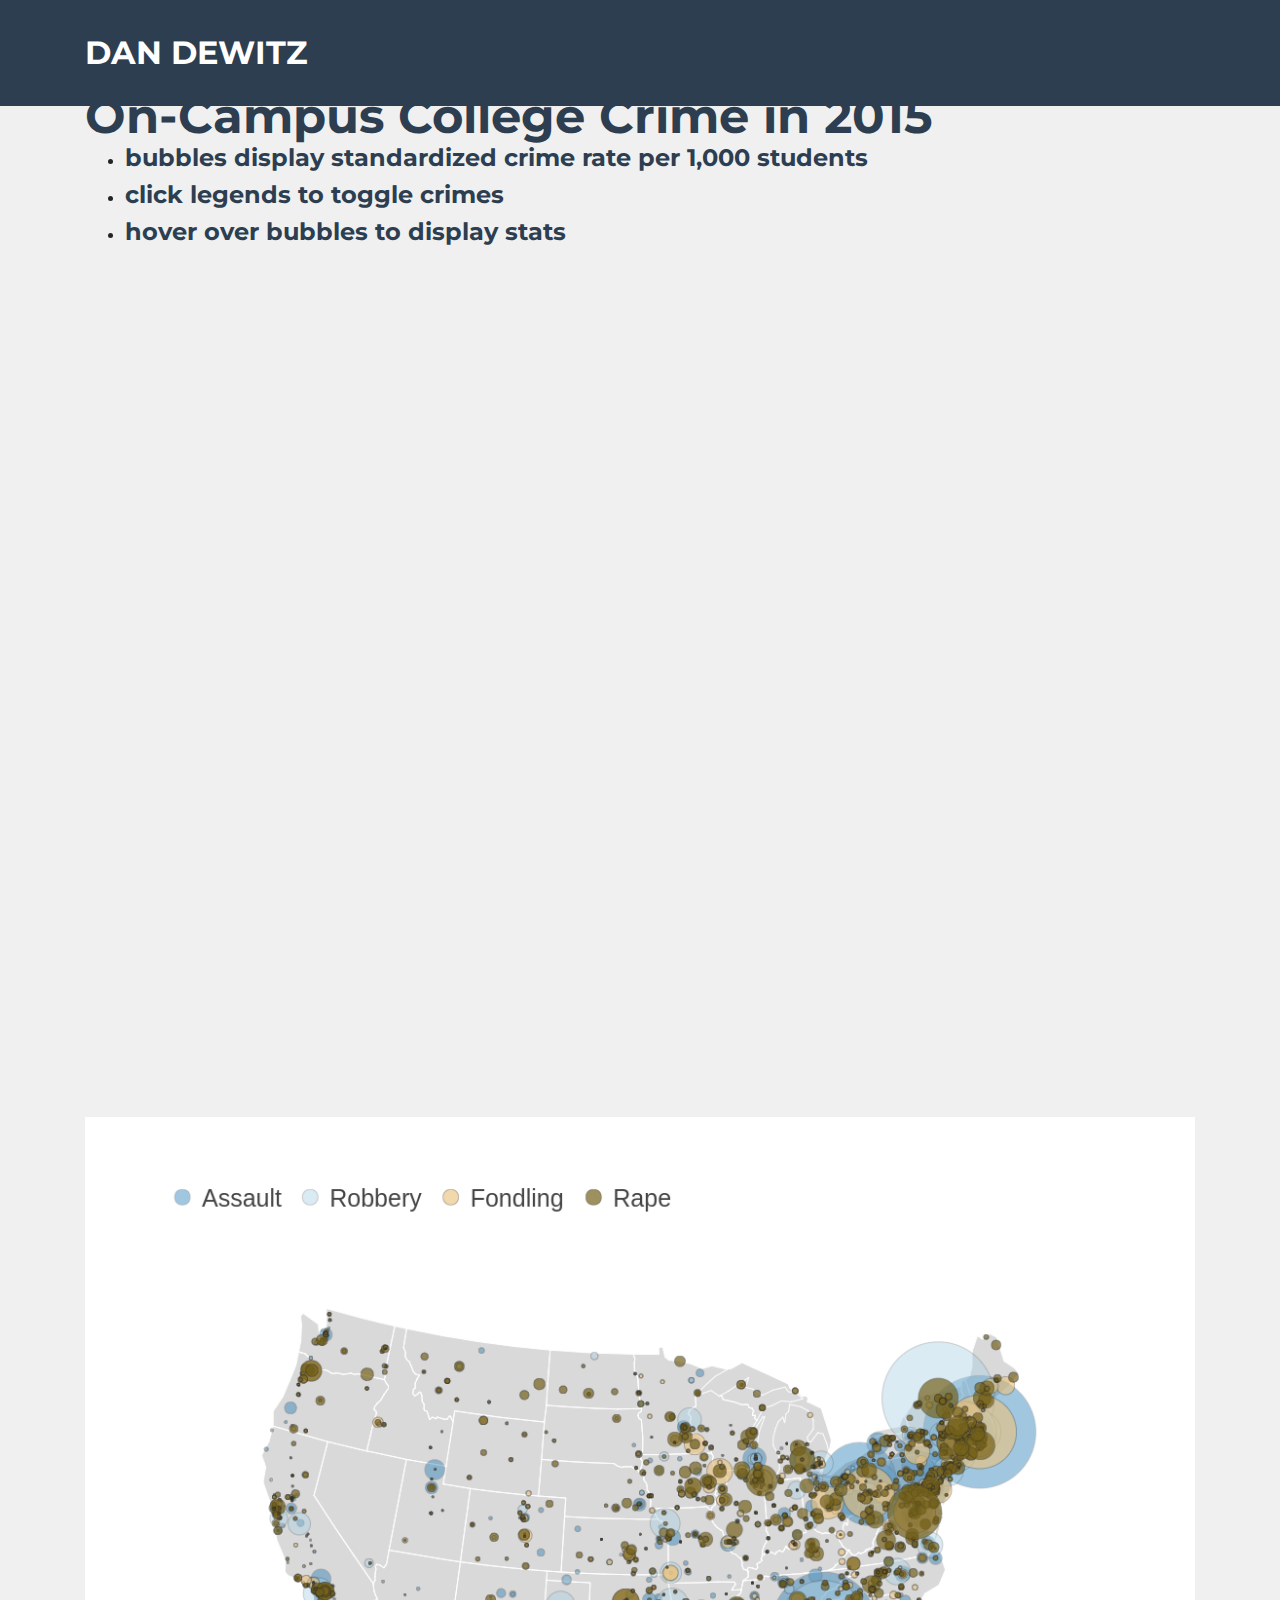
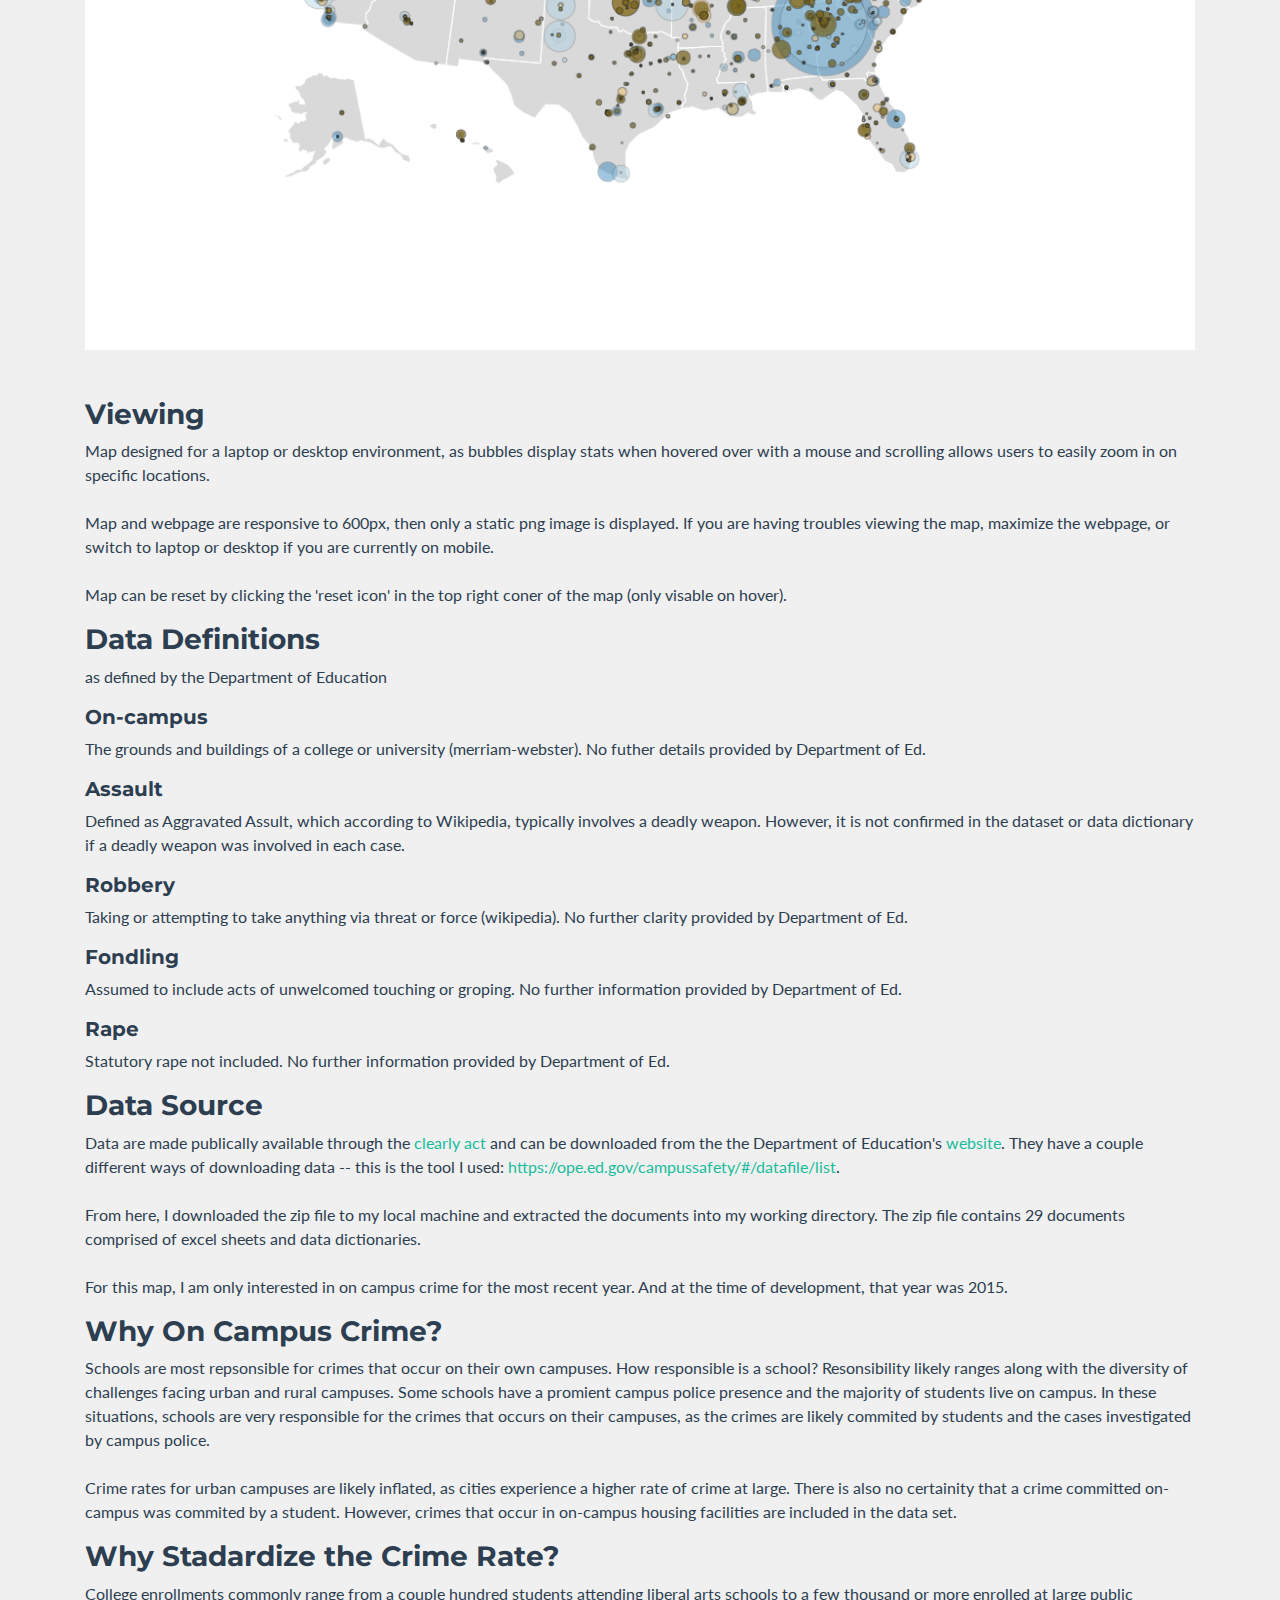
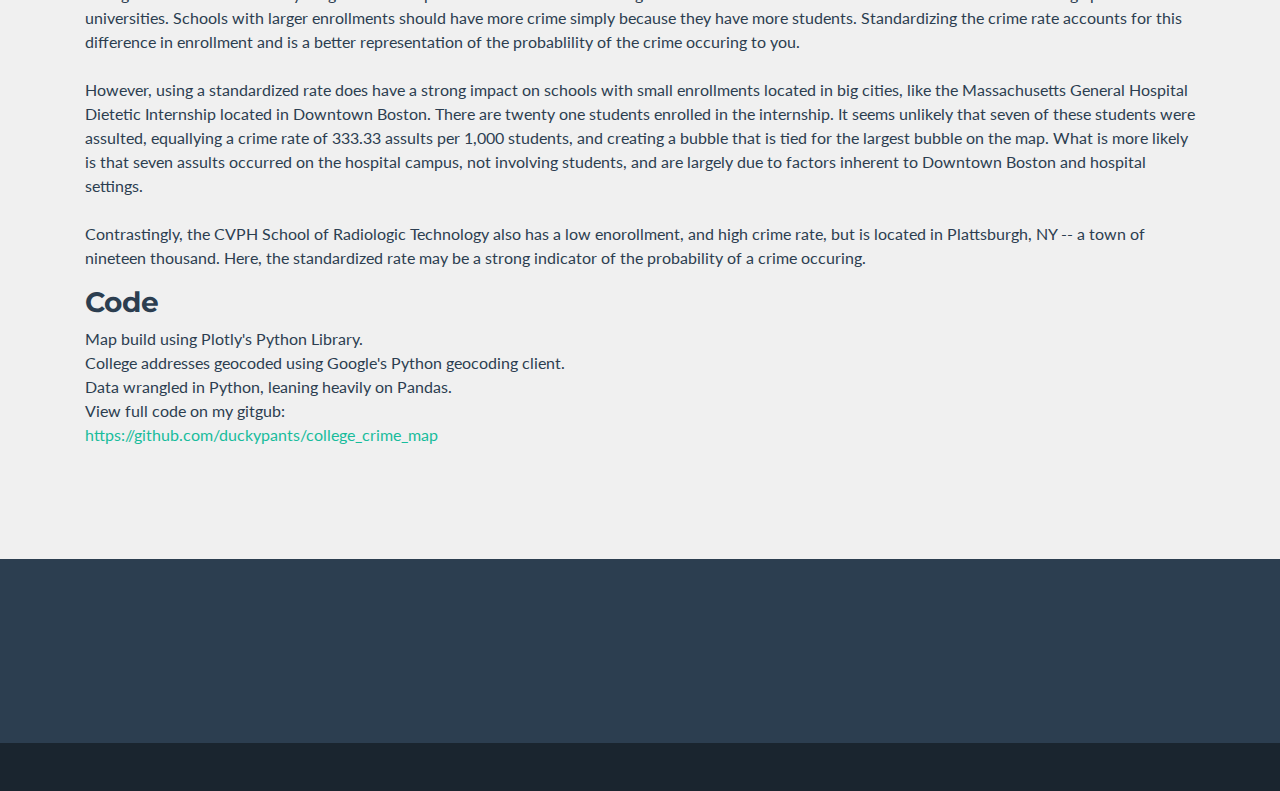
<file: map_page.html>
<!DOCTYPE html>
<html lang="en">

  <head>

    <meta charset="utf-8">
    <meta name="viewport" content="width=device-width, initial-scale=1, shrink-to-fit=no">
    <meta name="description" content="">
    <meta name="author" content="">

    <title>Crime Map - Danny DeWitz</title>

    <!-- Bootstrap core CSS -->
    <link href="vendor/bootstrap/css/bootstrap.min.css" rel="stylesheet">

    <!-- Custom fonts for this template -->
    <link href="vendor/font-awesome/css/font-awesome.min.css" rel="stylesheet" type="text/css">
    <link href="https://fonts.googleapis.com/css?family=Montserrat:400,700" rel="stylesheet" type="text/css">
    <link href="https://fonts.googleapis.com/css?family=Lato:400,700,400italic,700italic" rel="stylesheet" type="text/css">

    <!-- Plugin CSS -->
    <link href="vendor/magnific-popup/magnific-popup.css" rel="stylesheet" type="text/css">

    <!-- Custom styles for this template -->
    <link href="css/freelancer.min.css" rel="stylesheet">
    <link href="css/freelancer.css" rel="stylesheet">

  </head>

  <body id="page-top">

    <!-- Navigation -->
    <nav class="navbar navbar-expand-lg bg-secondary fixed-top text-uppercase" id="mainNav">
      <div class="container">
        <a class="navbar-brand js-scroll-trigger" href="index.html">Dan DeWitz</a>
        <!-- <button class="navbar-toggler navbar-toggler-right text-uppercase bg-primary text-white rounded" type="button" data-toggle="collapse" data-target="#navbarResponsive" aria-controls="navbarResponsive" aria-expanded="false" aria-label="Toggle navigation">
          Menu
          <i class="fa fa-bars"></i>
        </button> -->
        <div class="collapse navbar-collapse" id="navbarResponsive">
          <ul class="navbar-nav ml-auto">
            <!-- <li class="nav-item mx-0 mx-lg-1">
              <a class="nav-link py-3 px-0 px-lg-3 rounded js-scroll-trigger" href="#portfolio">Portfolio</a>
            </li> -->
            <!-- <li class="nav-item mx-0 mx-lg-1">
              <a class="nav-link py-3 px-0 px-lg-3 rounded js-scroll-trigger" href="#about">About</a>
            </li>
            <li class="nav-item mx-0 mx-lg-1">
              <a class="nav-link py-3 px-0 px-lg-3 rounded js-scroll-trigger" href="#contact">Contact</a>
            </li> -->
          </ul>
        </div>
      </div>
    </nav>


    <!-- Map Section -->
    <section class="bg-primary text-black mb-0" id="about">
      <div class="container">

        <div class="row tittle-buffer tittle-topper">
          <div class="col-lg-12 ml-auto">
            <h2 class="text-left text-secondary">On-Campus College Crime in 2015</h2>
          </div>
        </div>

        <div class="row tittle-buffer">
          <div class="col-lg-12 ml-auto">
            <ul>
              <li>
                <h4 class="text-left text-secondary">bubbles display standardized crime rate per 1,000 students</h2>
              </li>
              <li>
                <h4 class="text-left text-secondary">click legends to toggle crimes</h2>
              </li>
              <li>
                <h4 class="text-left text-secondary">hover over bubbles to display stats</h2>
              </li>
            </ul>
          </div>
        </div>

        <div class="row ds-buffer">
          <div class="iframy col-md-12 embed-responsive embed-responsive-4by3">
            <iframe width="900" height="1" frameborder="0" scrolling="no" src="https://plot.ly/~ddewitz/12.embed"></iframe>
          </div>
        </div>

        <div class="static_map row">
          <div class="col-md-12">
            <img class="img-fluid mb-5 d-block mx-auto" src="img/static_map.png" alt="">
          </div>
        </div>

        <div class="row ds-topper">
          <div class="col-lg-12 ml-auto">
            <h3 class="text-left text-secondary">Viewing</h3>
          </div>
        </div>

        <div class="row text-topper text-secondary">
          <div class="col-lg-12 ml-auto">
            <p>Map designed for a laptop or desktop environment, as bubbles display stats when
               hovered over with a mouse and scrolling allows users to easily zoom in on
               specific locations.<br><br>
               Map and webpage are responsive to 600px, then only a static png image is displayed.
               If you are having troubles viewing the map, maximize the webpage, or switch to laptop
               or desktop if you are currently on mobile.<br><br>
               Map can be reset by clicking the 'reset icon' in the top right coner of the map (only visable on hover).
            </p>
          </div>
        </div>




        <div class="row ds-topper">
          <div class="col-lg-12 ml-auto">
            <h3 class="text-left text-secondary">Data Definitions</h3>
          </div>
          <div class="col-lg-12 ml-auto text-secondary">
            <p>as defined by the Department of Education</p>
          </div>
        </div>

        <div class="row text-topper text-secondary">
          <div class="col-lg-12 ml-auto">
            <h5>On-campus</h5>
            <p>The grounds and buildings of a college or university (merriam-webster).
               No futher details provided by Department of Ed.
             </p>
          </div>
          <div class="col-lg-12 ml-auto">
            <h5>Assault</h5>
            <p>Defined as Aggravated Assult, which according to Wikipedia, typically involves a deadly weapon.
               However, it is not confirmed in the dataset or data dictionary if a deadly weapon was involved
               in each case.
             </p>
          </div>
          <div class="col-lg-12 ml-auto">
            <h5>Robbery</h5>
            <p>Taking or attempting to take anything via threat or force (wikipedia).
               No further clarity provided by Department of Ed.
            </p>
          </div>
          <div class="col-lg-12 ml-auto">
            <h5>Fondling</h5>
            <p>Assumed to include acts of unwelcomed touching or groping.
               No further information provided by Department of Ed.
            </p>
          </div>
          <div class="col-lg-12 ml-auto">
            <h5>Rape</h5>
            <p>Statutory rape not included. No further information provided by Department of Ed.
            </p>
          </div>
        </div>

        <div class="row ds-topper">
          <div class="col-lg-12 ml-auto">
            <h3 class="text-left text-secondary">Data Source</h2>
          </div>
        </div>

        <div class="row text-topper text-secondary">
          <div class="col-lg-12 ml-auto">
            <p>Data are made publically available through the <a href="https://en.wikipedia.org/wiki/Clery_Act" target="_blank">clearly act</a>
              and can be downloaded from the the Department of Education's <a href="https://ope.ed.gov/campussafety/#/" target="_blank">website</a>.
              They have a couple different ways of downloading
              data -- this is the tool I used:
              <a href="https://ope.ed.gov/campussafety/#/datafile/list" target="_blank">https://ope.ed.gov/campussafety/#/datafile/list</a>.
              <br><br>

              From here, I downloaded the zip file to my local machine and extracted the documents into my working directory.
               The zip file contains 29 documents comprised of excel sheets and data dictionaries.<br><br>
                For this map, I am only interested in on campus crime for the most recent year.
                And at the time of development, that year was 2015.
            </p>
          </div>
        </div>


        <div class="row data-topper">
          <div class="col-lg-12 ml-auto">
            <h3 class="text-left text-secondary">Why On Campus Crime?</h2>
          </div>
        </div>

        <div class="row text-topper text-secondary">
          <div class="col-lg-12 ml-auto">
            <p>Schools are most repsonsible for crimes that occur on their own campuses. How responsible is a school?
              Resonsibility likely ranges along with the diversity of challenges facing urban and rural campuses.
              Some schools have a promient campus police presence and the majority of students live on campus.
              In these situations, schools are very responsible for the crimes that occurs on their campuses, as the crimes are likely
              commited by students and the cases investigated by campus police.
              <br><br>
              Crime rates for urban campuses are likely inflated, as cities experience a higher rate of crime at large.
              There is also no certainity that a crime committed on-campus was commited by a student. However, crimes
              that occur in on-campus housing facilities are included in the data set.
            </p>
          </div>
        </div>


        <div class="row data-topper">
          <div class="col-lg-12 ml-auto">
            <h3 class="text-left text-secondary">Why Stadardize the Crime Rate?</h2>
          </div>
        </div>

        <div class="row text-topper">
          <div class="col-lg-12 ml-auto text-secondary">
            <p>College enrollments commonly range from a couple hundred students attending liberal arts schools to a
              few thousand or more enrolled at large public universities. Schools with larger enrollments should have more crime
              simply because they have more students. Standardizing the crime rate accounts for this difference in enrollment
              and is a better representation of the probablility of the crime occuring to you.

              <br><br>
              However, using a standardized rate does have a strong impact on schools with small enrollments located in big cities,
              like the Massachusetts General Hospital Dietetic Internship located in Downtown Boston. There are twenty one students enrolled
              in the internship. It seems unlikely that seven of these students were assulted, equallying a crime rate of 333.33 assults per 1,000 students,
              and creating a bubble that is tied for the largest bubble on the map. What is more likely is that seven assults occurred
              on the hospital campus, not involving students, and are largely due to factors inherent to Downtown Boston and hospital settings.

              <br><br>
              Contrastingly, the CVPH School of Radiologic Technology also has a low enorollment, and high crime rate,
              but is located in Plattsburgh, NY -- a town of nineteen thousand. Here, the standardized rate may be a
              strong indicator of the probability of a crime occuring.
            </p>
          </div>
        </div>


        <div class="row data-topper">
          <div class="col-lg-12 ml-auto">
            <h3 class="text-left text-secondary">Code</h2>
          </div>
        </div>

        <div class="row text-topper text-secondary">
          <div class="col-lg-12 ml-auto">
            <p>
            Map build using Plotly's Python Library.
            <br>
            College addresses geocoded using Google's Python geocoding client.
            <br>
            Data wrangled in Python, leaning heavily on Pandas.
            <br>
            View full code on my gitgub:
            <br>
            <a href="https://github.com/duckypants/college_crime_map" target="_blank">https://github.com/duckypants/college_crime_map<a>
            </p>
          </div>
        </div>

      </div>
    </section>







    <!-- Footer -->
    <footer class="footer text-center">
      <div class="container">
        <div class="row">
          <div class="col-md-4 mb-5 mb-lg-0">
            <!-- <h4 class="text-uppercase mb-4">Location</h4> -->
            <!-- <p class="lead mb-0">2215 John Daniel Drive -->
              <!-- <br>Clark, MO 65243</p> -->
          </div>
          <div class="col-md-4 mb-5 mb-lg-0">
            <!-- <h4 class="text-uppercase mb-4">Around the Web</h4> -->
            <ul class="list-inline mb-0">
              <li class="list-inline-item">
                <!-- <a class="btn btn-outline-light btn-social text-center rounded-circle" href="#"> -->
                  <!-- <i class="fa fa-fw fa-facebook"></i> -->
                </a>
              </li>
              <li class="list-inline-item">
                <!-- <a class="btn btn-outline-light btn-social text-center rounded-circle" href="#"> -->
                  <!-- <i class="fa fa-fw fa-google-plus"></i> -->
                </a>
              </li>
              <li class="list-inline-item">
                <!-- <a class="btn btn-outline-light btn-social text-center rounded-circle" href="#"> -->
                  <!-- <i class="fa fa-fw fa-twitter"></i> -->
                </a>
              </li>
              <li class="list-inline-item">
                <!-- <a class="btn btn-outline-light btn-social text-center rounded-circle" href="#"> -->
                  <!-- <i class="fa fa-fw fa-linkedin"></i> -->
                </a>
              </li>
              <li class="list-inline-item">
                <!-- <a class="btn btn-outline-light btn-social text-center rounded-circle" href="#"> -->
                  <!-- <i class="fa fa-fw fa-dribbble"></i> -->
                </a>
              </li>
            </ul>
          </div>
          <div class="col-md-4">
            <!-- <h4 class="text-uppercase mb-4">About Freelancer</h4> -->
            <!-- <p class="lead mb-0">Freelance is a free to use, open source Bootstrap theme created by -->
              <!-- <a href="http://startbootstrap.com">Start Bootstrap</a>.</p> -->
          </div>
        </div>
      </div>
    </footer>

    <div class="copyright py-4 text-center text-white">
      <div class="container">
        <!-- <small>Copyright &copy; Your Website 2017</small> -->
      </div>
    </div>

    <!-- Scroll to Top Button (Only visible on small and extra-small screen sizes) -->
    <div class="scroll-to-top d-lg-none position-fixed ">
      <a class="js-scroll-trigger d-block text-center text-white rounded" href="#page-top">
        <i class="fa fa-chevron-up"></i>
      </a>
    </div>

    <!-- Portfolio Modals -->

    <!-- Portfolio Modal 6 -->
    <div class="portfolio-modal mfp-hide" id="portfolio-modal-6">
      <div class="portfolio-modal-dialog bg-white">
        <a class="close-button d-none d-md-block portfolio-modal-dismiss" href="#">
          <i class="fa fa-3x fa-times"></i>
        </a>
        <div class="container text-center">
          <div class="row">
            <div class="col-lg-8 mx-auto">
              <h2 class="text-secondary text-uppercase mb-0">College Crime Map</h2>
              <a href="map_crimeLegend.html">Click to View College Crime Map</a>
              <br>
              <hr>
              <!-- <img class="img-fluid mb-5" src="img/portfolio/submarine.png" alt=""> -->
              <!-- <a href="url">https://plot.ly/~ddewitz/8/please-gosh-work-click-legend-to-toggle-traces</a> -->


              <p class="mb-5">Map displays crime rates per 1,000 students for every every college in the USA
                              that had an occurance of violent crime in 2015 (the most recent data availible)
                          <br><br>Data wrangled and geocoded using Python and Google Map's Geo-Coding Client
                          <br><br>Map created using Python and the Plotly geocoding library
                          <br><br>Raw data obtained throught the Clery Act --
                          <br>which requires all schools recieving pulic funding to publish data every year</p>
              <a class="btn btn-primary btn-lg rounded-pill portfolio-modal-dismiss" href="#">
                <i class="fa fa-close"></i>
                Close Project</a>
            </div>
          </div>
        </div>
      </div>
    </div>

    <!-- Bootstrap core JavaScript -->
    <script src="vendor/jquery/jquery.min.js"></script>
    <script src="vendor/bootstrap/js/bootstrap.bundle.min.js"></script>

    <!-- Plugin JavaScript -->
    <script src="vendor/jquery-easing/jquery.easing.min.js"></script>
    <script src="vendor/magnific-popup/jquery.magnific-popup.min.js"></script>

    <!-- Contact Form JavaScript -->
    <script src="js/jqBootstrapValidation.js"></script>
    <script src="js/contact_me.js"></script>

    <!-- Custom scripts for this template -->
    <script src="js/freelancer.min.js"></script>

  </body>

</html>
</file>
<file: css/freelancer.min.css>
/*!
 * Start Bootstrap - Freelancer v4.0.0-beta.2 (https://startbootstrap.com/template-overviews/freelancer)
 * Copyright 2013-2017 Start Bootstrap
 * Licensed under MIT (https://github.com/BlackrockDigital/startbootstrap-freelancer/blob/master/LICENSE)
 */body{font-family:Lato}h1,h2,h3,h4,h5,h6{font-weight:700;font-family:Montserrat}hr.star-dark,hr.star-light{max-width:15rem;padding:0;text-align:center;border:none;border-top:solid .25rem;margin-top:2.5rem;margin-bottom:2.5rem}hr.star-dark:after,hr.star-light:after{position:relative;top:-.8em;display:inline-block;padding:0 .25em;content:'\f005';font-family:FontAwesome;font-size:2em}hr.star-light{border-color:#fff}hr.star-light:after{color:#fff;background-color:#18bc9c}hr.star-dark{border-color:#2c3e50}hr.star-dark:after{color:#2c3e50;background-color:#fff}section{padding:6rem 0}section h2{font-size:2.25rem;line-height:2rem}@media (min-width:992px){section h2{font-size:3rem;line-height:2.5rem}}.btn-xl{padding:1rem 1.75rem;font-size:1.25rem}.btn-social{width:3.25rem;height:3.25rem;font-size:1.25rem;line-height:2rem}.scroll-to-top{z-index:1042;right:1rem;bottom:1rem;display:none}.scroll-to-top a{width:3.5rem;height:3.5rem;background-color:rgba(33,37,41,.5);line-height:3.1rem}#mainNav{padding-top:1rem;padding-bottom:1rem;font-weight:700;font-family:Montserrat}#mainNav .navbar-brand{color:#fff}#mainNav .navbar-nav{margin-top:1rem;letter-spacing:.0625rem}#mainNav .navbar-nav li.nav-item a.nav-link{color:#fff}#mainNav .navbar-nav li.nav-item a.nav-link:hover{color:#18bc9c}#mainNav .navbar-nav li.nav-item a.nav-link:active,#mainNav .navbar-nav li.nav-item a.nav-link:focus{color:#fff}#mainNav .navbar-nav li.nav-item a.nav-link.active{color:#18bc9c}#mainNav .navbar-toggler{font-size:80%;padding:.8rem}@media (min-width:992px){#mainNav{padding-top:1.5rem;padding-bottom:1.5rem;-webkit-transition:padding-top .3s,padding-bottom .3s;-moz-transition:padding-top .3s,padding-bottom .3s;transition:padding-top .3s,padding-bottom .3s}#mainNav .navbar-brand{font-size:2em;-webkit-transition:font-size .3s;-moz-transition:font-size .3s;transition:font-size .3s}#mainNav .navbar-nav{margin-top:0}#mainNav .navbar-nav>li.nav-item>a.nav-link.active{color:#fff;background:#18bc9c}#mainNav .navbar-nav>li.nav-item>a.nav-link.active:active,#mainNav .navbar-nav>li.nav-item>a.nav-link.active:focus,#mainNav .navbar-nav>li.nav-item>a.nav-link.active:hover{color:#fff;background:#18bc9c}#mainNav.navbar-shrink{padding-top:.5rem;padding-bottom:.5rem}#mainNav.navbar-shrink .navbar-brand{font-size:1.5em}}header.masthead{padding-top:calc(6rem + 72px);padding-bottom:6rem}header.masthead h1{font-size:3rem;line-height:3rem}header.masthead h2{font-size:1.3rem;font-family:Lato}@media (min-width:992px){header.masthead{padding-top:calc(6rem + 106px);padding-bottom:6rem}header.masthead h1{font-size:4.75em;line-height:4rem}header.masthead h2{font-size:1.75em}}.portfolio{margin-bottom:-15px}.portfolio .portfolio-item{position:relative;display:block;max-width:25rem;margin-bottom:15px}.portfolio .portfolio-item .portfolio-item-caption{-webkit-transition:all ease .5s;-moz-transition:all ease .5s;transition:all ease .5s;opacity:0;background-color:rgba(24,188,156,.9)}.portfolio .portfolio-item .portfolio-item-caption:hover{opacity:1}.portfolio .portfolio-item .portfolio-item-caption .portfolio-item-caption-content{font-size:1.5rem}@media (min-width:576px){.portfolio{margin-bottom:-30px}.portfolio .portfolio-item{margin-bottom:30px}}.portfolio-modal .portfolio-modal-dialog{padding:3rem 1rem;min-height:calc(100vh - 2rem);margin:1rem calc(1rem - 8px);position:relative;z-index:2;-moz-box-shadow:0 0 3rem 1rem rgba(0,0,0,.5);-webkit-box-shadow:0 0 3rem 1rem rgba(0,0,0,.5);box-shadow:0 0 3rem 1rem rgba(0,0,0,.5)}.portfolio-modal .portfolio-modal-dialog .close-button{position:absolute;top:2rem;right:2rem}.portfolio-modal .portfolio-modal-dialog .close-button i{line-height:38px}.portfolio-modal .portfolio-modal-dialog h2{font-size:2rem}@media (min-width:768px){.portfolio-modal .portfolio-modal-dialog{min-height:100vh;padding:5rem;margin:3rem calc(3rem - 8px)}.portfolio-modal .portfolio-modal-dialog h2{font-size:3rem}}.floating-label-form-group{position:relative;border-bottom:1px solid #e9ecef}.floating-label-form-group input,.floating-label-form-group textarea{font-size:1.5em;position:relative;z-index:1;padding-right:0;padding-left:0;resize:none;border:none;border-radius:0;background:0 0;box-shadow:none!important}.floating-label-form-group label{font-size:.85em;line-height:1.764705882em;position:relative;z-index:0;top:2em;display:block;margin:0;-webkit-transition:top .3s ease,opacity .3s ease;-moz-transition:top .3s ease,opacity .3s ease;-ms-transition:top .3s ease,opacity .3s ease;transition:top .3s ease,opacity .3s ease;vertical-align:middle;vertical-align:baseline;opacity:0}.floating-label-form-group:not(:first-child){padding-left:14px;border-left:1px solid #e9ecef}.floating-label-form-group-with-value label{top:0;opacity:1}.floating-label-form-group-with-focus label{color:#18bc9c}form .row:first-child .floating-label-form-group{border-top:1px solid #e9ecef}.footer{padding-top:5rem;padding-bottom:5rem;background-color:#2c3e50;color:#fff}.copyright{background-color:#1a252f}a{color:#18bc9c}a:active,a:focus,a:hover{color:#128f76}.btn{border-width:2px}.bg-primary{background-color:#18bc9c!important}.bg-secondary{background-color:#2c3e50!important}.text-primary{color:#18bc9c!important}.text-secondary{color:#2c3e50!important}.btn-primary{background-color:#18bc9c;border-color:#18bc9c}.btn-primary:active,.btn-primary:focus,.btn-primary:hover{background-color:#128f76;border-color:#128f76}.btn-secondary{background-color:#2c3e50;border-color:#2c3e50}.btn-secondary:active,.btn-secondary:focus,.btn-secondary:hover{background-color:#1a252f;border-color:#1a252f}
</file>
<file: css/freelancer.css>
/*!
 * Start Bootstrap - Freelancer v4.0.0-beta.2 (https://startbootstrap.com/template-overviews/freelancer)
 * Copyright 2013-2017 Start Bootstrap
 * Licensed under MIT (https://github.com/BlackrockDigital/startbootstrap-freelancer/blob/master/LICENSE)
 */
/*body {
  font-family: 'Lato'; }*/

h1 {
  color: #2c3e50!important;
  }

h2 {
  color: #2c3e50!important;
  }

hr.style2 {
  border-top: 3px double #8c8b8b;
  width: 50%;
  }

.bg-primary {
    background-color: white !important; }

.text-secondary {
  color: #2c3e50!important;
}

.bg-primary {
    /*background-color: #18bc9c!important;*/
    background-color: #F0F0F0 !important;	
}




/*
h3 {
  color: yellow;
  },

h4 {
  color: #000000;
  },

h5 {
  color: #000000;
  },

h6 {
  font-weight: 700;
  font-family: 'Montserrat';
 }

hr.star-light,
hr.star-dark {
  max-width: 15rem;
  padding: 0;
  text-align: center;
  border: none;
  border-top: solid 0.25rem;
  margin-top: 2.5rem;
  margin-bottom: 2.5rem; }

hr.star-light:after,
hr.star-dark:after {
  position: relative;
  top: -.8em;
  display: inline-block;
  padding: 0 0.25em;
  content: '\f005';
  font-family: FontAwesome;
  font-size: 2em; }

hr.star-light {
  border-color: #fff; }

hr.star-light:after {
  color: #fff;
  background-color: #18BC9C; }

hr.star-dark {
  border-color: #2C3E50; }

hr.star-dark:after {
  color: #2C3E50;
  background-color: white; }

/*section {
  padding: 6rem 0; }
  section h2 {
    font-size: 2.25rem;
    line-height: 2rem; }
  @media (min-width: 992px) {
    section h2 {
      font-size: 3rem;
      line-height: 2.5rem; } }*/
/*
.btn-xl {
  padding: 1rem 1.75rem;
  font-size: 1.25rem; }

.btn-social {
  width: 3.25rem;
  height: 3.25rem;
  font-size: 1.25rem;
  line-height: 2rem; }

.scroll-to-top {
  z-index: 1042;
  right: 1rem;
  bottom: 1rem;
  display: none; }
  .scroll-to-top a {
    width: 3.5rem;
    height: 3.5rem;
    background-color: rgba(33, 37, 41, 0.5);
    line-height: 3.1rem; }

#mainNav {
  padding-top: 1rem;
  padding-bottom: 1rem;
  font-weight: 700;
  font-family: 'Montserrat'; }
  #mainNav .navbar-brand {
    color: #fff; }
  #mainNav .navbar-nav {
    margin-top: 1rem;
    letter-spacing: 0.0625rem; }
    #mainNav .navbar-nav li.nav-item a.nav-link {
      color: #fff; }
      #mainNav .navbar-nav li.nav-item a.nav-link:hover {
        color: #18BC9C; }
      #mainNav .navbar-nav li.nav-item a.nav-link:active, #mainNav .navbar-nav li.nav-item a.nav-link:focus {
        color: #fff; }
      #mainNav .navbar-nav li.nav-item a.nav-link.active {
        color: #18BC9C; }
  #mainNav .navbar-toggler {
    font-size: 80%;
    padding: 0.8rem; }

@media (min-width: 992px) {
  #mainNav {
    padding-top: 1.5rem;
    padding-bottom: 1.5rem;
    -webkit-transition: padding-top 0.3s, padding-bottom 0.3s;
    -moz-transition: padding-top 0.3s, padding-bottom 0.3s;
    transition: padding-top 0.3s, padding-bottom 0.3s; }
    #mainNav .navbar-brand {
      font-size: 2em;
      -webkit-transition: font-size 0.3s;
      -moz-transition: font-size 0.3s;
      transition: font-size 0.3s; }
    #mainNav .navbar-nav {
      margin-top: 0; }
    #mainNav .navbar-nav > li.nav-item > a.nav-link.active {
      color: #fff;
      background: #18BC9C; }
      #mainNav .navbar-nav > li.nav-item > a.nav-link.active:active, #mainNav .navbar-nav > li.nav-item > a.nav-link.active:focus, #mainNav .navbar-nav > li.nav-item > a.nav-link.active:hover {
        color: #fff;
        background: #18BC9C; }
  #mainNav.navbar-shrink {
    padding-top: 0.5rem;
    padding-bottom: 0.5rem; }
    #mainNav.navbar-shrink .navbar-brand {
      font-size: 1.5em; } }*/

/*header.masthead {
  padding-top: calc(6rem + 72px);
  padding-bottom: 6rem; }
  header.masthead h1 {
    font-size: 3rem;
    line-height: 3rem; }
  header.masthead h2 {
    font-size: 1.3rem;
    font-family: 'Lato'; }*/

/*@media (min-width: 992px) {
  header.masthead {
    padding-top: calc(6rem + 106px);
    padding-bottom: 6rem; }
    header.masthead h1 {
      font-size: 4.75em;
      line-height: 4rem; }
    header.masthead h2 {
      font-size: 1.75em; } }*/
/*
.portfolio {
  margin-bottom: -15px; }
  .portfolio .portfolio-item {
    position: relative;
    display: block;
    max-width: 25rem;
    margin-bottom: 15px; }
    .portfolio .portfolio-item .portfolio-item-caption {
      -webkit-transition: all ease 0.5s;
      -moz-transition: all ease 0.5s;
      transition: all ease 0.5s;
      opacity: 0;
      background-color: rgba(24, 188, 156, 0.9); }
      .portfolio .portfolio-item .portfolio-item-caption:hover {
        opacity: 1; }
      .portfolio .portfolio-item .portfolio-item-caption .portfolio-item-caption-content {
        font-size: 1.5rem; }
  @media (min-width: 576px) {
    .portfolio {
      margin-bottom: -30px; }
      .portfolio .portfolio-item {
        margin-bottom: 30px; } }

.portfolio-modal .portfolio-modal-dialog {
  padding: 3rem 1rem;
  min-height: calc(100vh - 2rem);
  margin: 1rem calc(1rem - 8px);
  position: relative;
  z-index: 2;
  -moz-box-shadow: 0 0 3rem 1rem rgba(0, 0, 0, 0.5);
  -webkit-box-shadow: 0 0 3rem 1rem rgba(0, 0, 0, 0.5);
  box-shadow: 0 0 3rem 1rem rgba(0, 0, 0, 0.5); }
  .portfolio-modal .portfolio-modal-dialog .close-button {
    position: absolute;
    top: 2rem;
    right: 2rem; }
    .portfolio-modal .portfolio-modal-dialog .close-button i {
      line-height: 38px; }
  .portfolio-modal .portfolio-modal-dialog h2 {
    font-size: 2rem; }

@media (min-width: 768px) {
  .portfolio-modal .portfolio-modal-dialog {
    min-height: 100vh;
    padding: 5rem;
    margin: 3rem calc(3rem - 8px); }
    .portfolio-modal .portfolio-modal-dialog h2 {
      font-size: 3rem; } }

.floating-label-form-group {
  position: relative;
  border-bottom: 1px solid #e9ecef; }
  .floating-label-form-group input,
  .floating-label-form-group textarea {
    font-size: 1.5em;
    position: relative;
    z-index: 1;
    padding-right: 0;
    padding-left: 0;
    resize: none;
    border: none;
    border-radius: 0;
    background: none;
    box-shadow: none !important; }
  .floating-label-form-group label {
    font-size: 0.85em;
    line-height: 1.764705882em;
    position: relative;
    z-index: 0;
    top: 2em;
    display: block;
    margin: 0;
    -webkit-transition: top 0.3s ease, opacity 0.3s ease;
    -moz-transition: top 0.3s ease, opacity 0.3s ease;
    -ms-transition: top 0.3s ease, opacity 0.3s ease;
    transition: top 0.3s ease, opacity 0.3s ease;
    vertical-align: middle;
    vertical-align: baseline;
    opacity: 0; }
  .floating-label-form-group:not(:first-child) {
    padding-left: 14px;
    border-left: 1px solid #e9ecef; }

.floating-label-form-group-with-value label {
  top: 0;
  opacity: 1; }

.floating-label-form-group-with-focus label {
  color: #18BC9C; }

form .row:first-child .floating-label-form-group {
  border-top: 1px solid #e9ecef; }

.footer {
  padding-top: 5rem;
  padding-bottom: 5rem;
  background-color: #2C3E50;
  color: #fff; }

.copyright {
  background-color: #1a252f; }

a {
  color: #18BC9C; }
  a:focus, a:hover, a:active {
    color: #128f76; }

.btn {
  border-width: 2px; }

.bg-primary {
  background-color: #18BC9C !important; }

.bg-secondary {
  background-color: #2C3E50 !important; }

.text-primary {
  color: #18BC9C !important; }

.text-secondary {
  color: #2C3E50 !important; }

.btn-primary {
  background-color: #18BC9C;
  border-color: #18BC9C; }
  .btn-primary:hover, .btn-primary:focus, .btn-primary:active {
    background-color: #128f76;
    border-color: #128f76; }

.btn-secondary {
  background-color: #2C3E50;
  border-color: #2C3E50; }
  .btn-secondary:hover, .btn-secondary:focus, .btn-secondary:active {
    background-color: #1a252f;
    border-color: #1a252f; }*/*/
</file>
